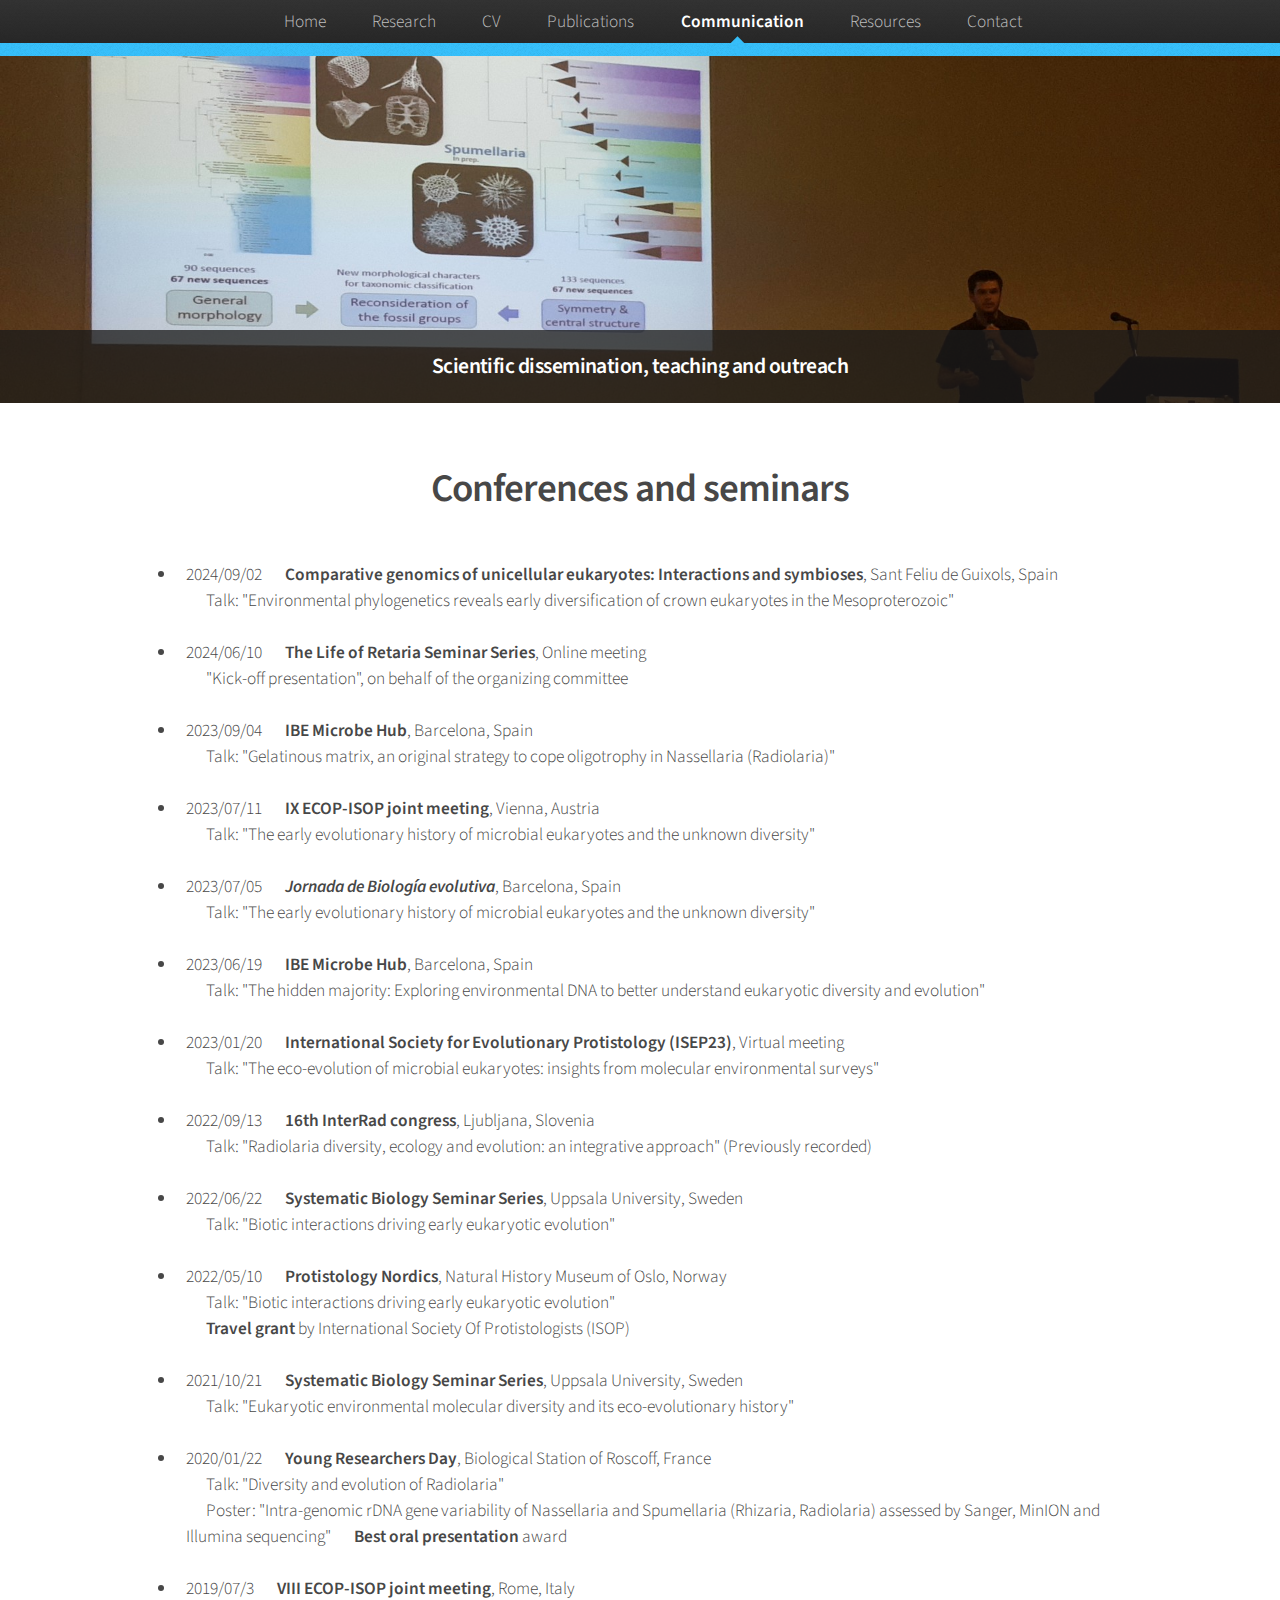
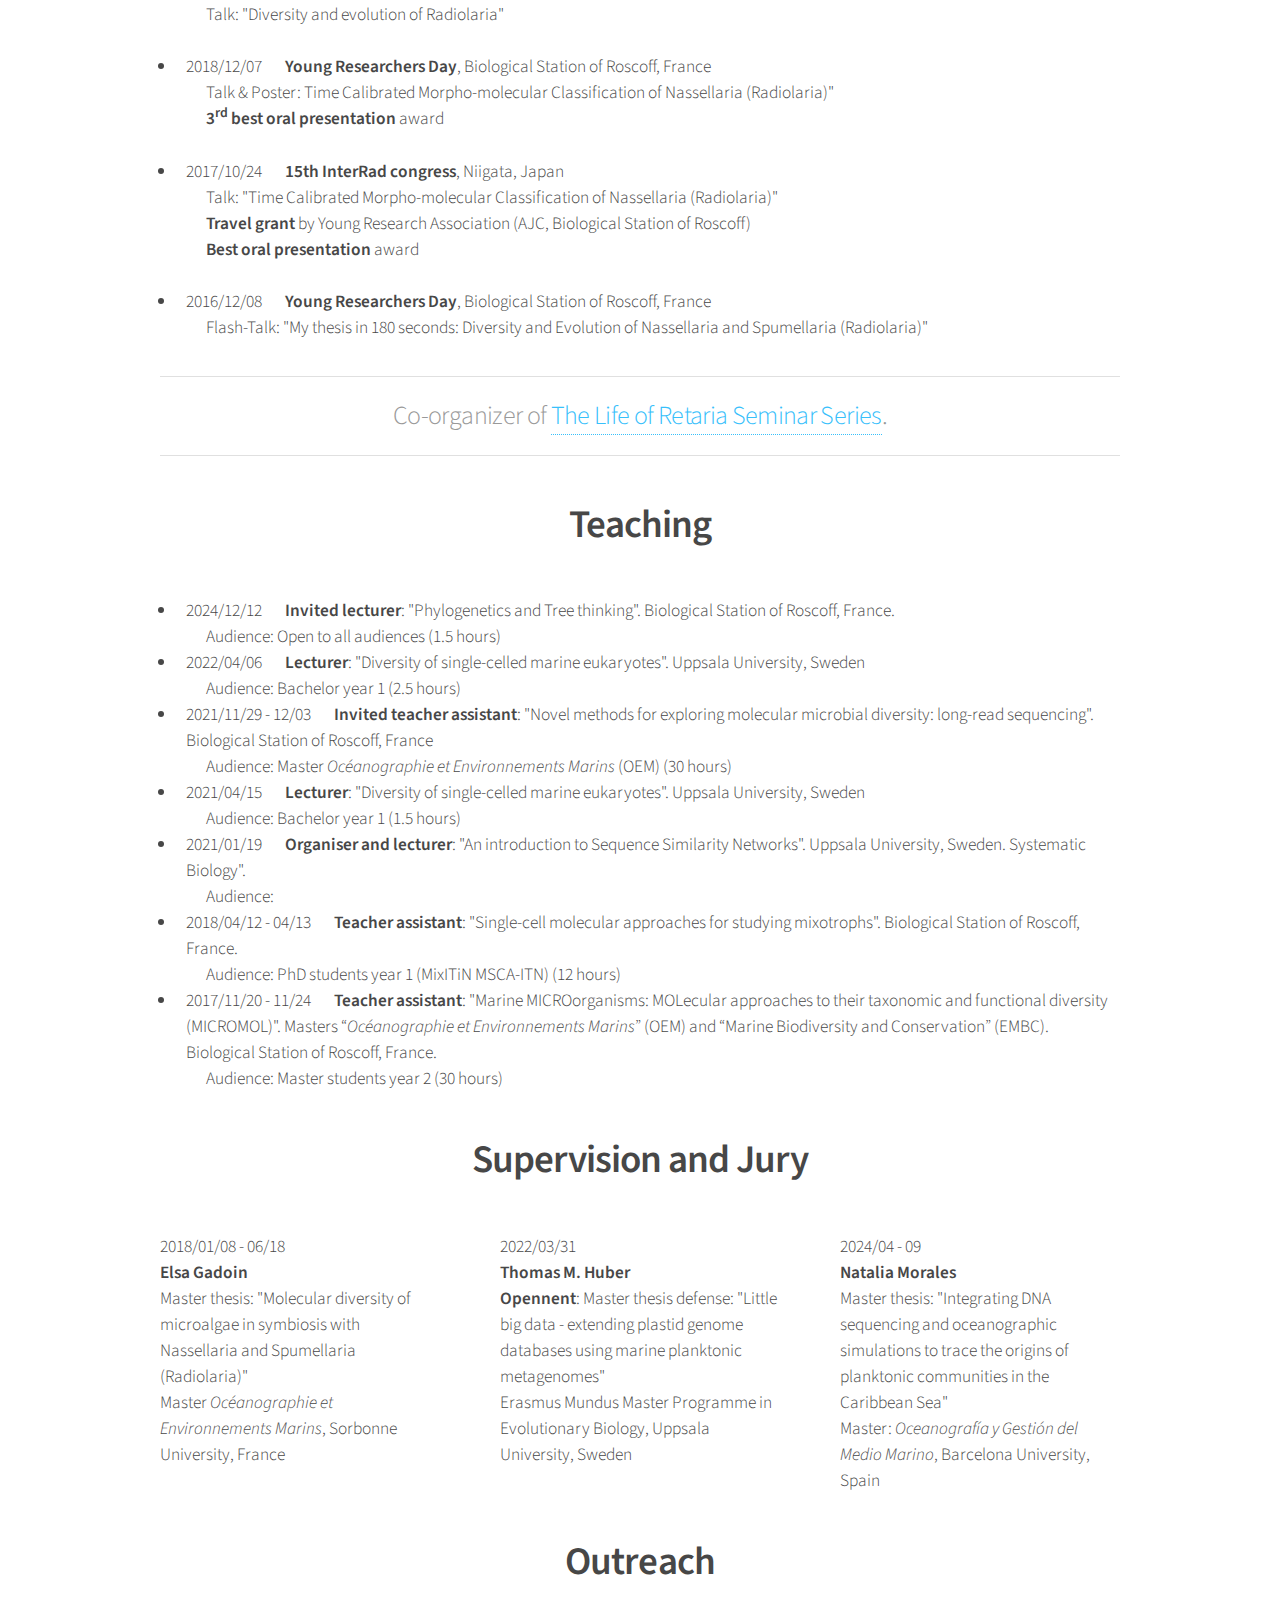
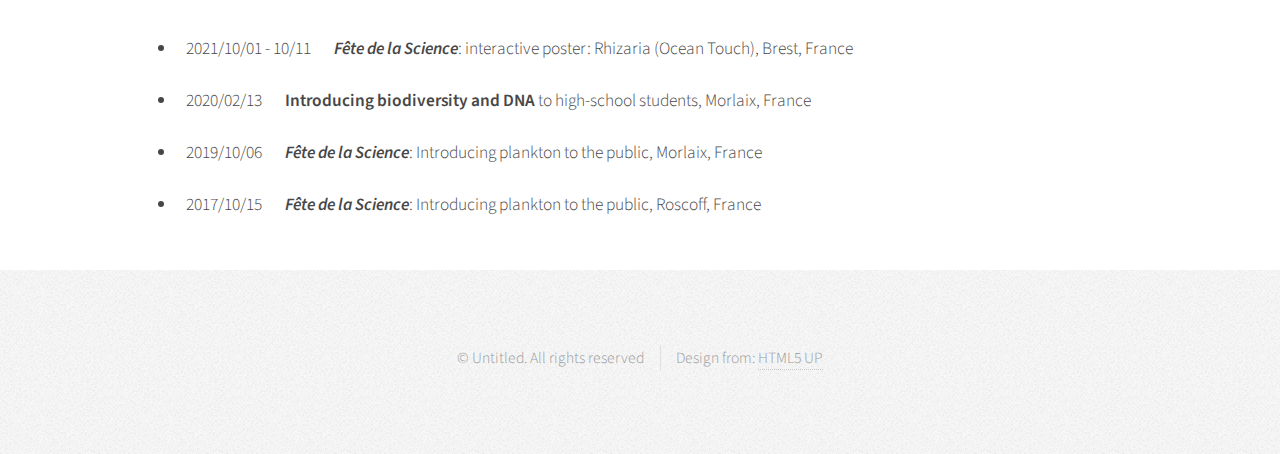
<file: communication.html>
<!DOCTYPE HTML>

<html>
	<head>
		<title>Sandin MM - Communication</title>
		<meta charset="utf-8" />
		<meta name="viewport" content="width=device-width, initial-scale=1, user-scalable=no" />
		<link rel="stylesheet" href="assets/css/main.css" />
	</head>
	<body class="is-preload">
		<div id="page-wrapper">
			<!-- Header -->
				<div id="header">
					<!-- Logo -->
						<h1 hidden><a href="index.html" id="logo"><em>Sandin MM - </em>Communication</a></h1>
					<!-- Nav -->
						<nav id="nav">
							<ul>
								<li><a href="index.html">Home</a></li>
								<li><a href="research.html">Research</a></li>
								<li><a href="CV.html">CV</a></li>
								<li><a href="publications.html">Publications</a></li>
								<li class="current"><a href="communication.html">Communication</a></li>
								<li><a href="resources.html">Resources</a></li>
								<li><a href="contact.html">Contact</a></li>
							</ul>
						</nav>
				</div>
			<!-- Banner -->
				<section id="banner" class="dissemination">
					<header>
						<h2>Scientific dissemination, teaching and outreach</h2>
					</header>
				</section>
			<!-- Main -->
			<section class="wrapper style1">
				<div class="container">
					<header class="major">
						<h2>Conferences and seminars</h2>
					</header>
				</div>
				<div class="container">
					<div class="row gtr-200">
						<div id="content">
							<ul>
								<li>2024/09/02 &emsp; <b>Comparative genomics of unicellular eukaryotes: Interactions and symbioses</b>, Sant Feliu de Guixols, Spain<br>
									&emsp; Talk: "Environmental phylogenetics reveals early diversification of crown eukaryotes in the Mesoproterozoic"</li>
									<br>
								<li>2024/06/10 &emsp; <b>The Life of Retaria Seminar Series</b>, Online meeting<br>
									&emsp; "Kick-off presentation", on behalf of the organizing committee</li>
									<br>
								<li>2023/09/04 &emsp; <b>IBE Microbe Hub</b>, Barcelona, Spain<br>
									&emsp; Talk: "Gelatinous matrix, an original strategy to cope oligotrophy in Nassellaria (Radiolaria)"</li>
									<br>
								<li>2023/07/11 &emsp; <b>IX ECOP-ISOP joint meeting</b>, Vienna, Austria<br>
									&emsp; Talk: "The early evolutionary history of microbial eukaryotes and the unknown diversity"</li>
									<br>
								<li>2023/07/05 &emsp; <b><i>Jornada de Biología evolutiva</i></b>, Barcelona, Spain<br>
									&emsp; Talk: "The early evolutionary history of microbial eukaryotes and the unknown diversity"</li>
									<br>
								<li>2023/06/19 &emsp; <b>IBE Microbe Hub</b>, Barcelona, Spain<br>
									&emsp; Talk: "The hidden majority: Exploring environmental DNA to better understand eukaryotic diversity and evolution"</li>
									<br>
								<li>2023/01/20 &emsp; <b>International Society for Evolutionary Protistology (ISEP23)</b>, Virtual meeting<br>
									&emsp; Talk: "The eco-evolution of microbial eukaryotes: insights from molecular environmental surveys"</li>
									<br>
								<li>2022/09/13 &emsp; <b>16th InterRad congress</b>, Ljubljana, Slovenia<br>
									&emsp; Talk: "Radiolaria diversity, ecology and evolution: an integrative approach" (Previously recorded)</li>
									<br>
								<li>2022/06/22 &emsp; <b>Systematic Biology Seminar Series</b>, Uppsala University, Sweden<br>
									&emsp; Talk: "Biotic interactions driving early eukaryotic evolution"</li>
									<br>
								<li>2022/05/10 &emsp; <b>Protistology Nordics</b>, Natural History Museum of Oslo, Norway<br>
									&emsp; Talk: "Biotic interactions driving early eukaryotic evolution"<br>
									&emsp; <b>Travel grant</b> by International Society Of Protistologists (ISOP)</li>
									<br>
								<li>2021/10/21 &emsp; <b>Systematic Biology Seminar Series</b>, Uppsala University, Sweden<br>
									&emsp; Talk: "Eukaryotic environmental molecular diversity and its eco-evolutionary history"</li>
									<br>
								<li>2020/01/22 &emsp; <b>Young Researchers Day</b>, Biological Station of Roscoff, France<br>
									&emsp; Talk: "Diversity and evolution of Radiolaria"<br>
									&emsp; Poster: "Intra-genomic rDNA gene variability of Nassellaria and Spumellaria (Rhizaria, Radiolaria) assessed by Sanger, MinION and Illumina sequencing"
									&emsp; <b>Best oral presentation</b> award</li>
									<br>
								<li>2019/07/3 &emsp; <b>VIII ECOP-ISOP joint meeting</b>, Rome, Italy<br>
									&emsp; Talk: "Diversity and evolution of Radiolaria"</li>
									<br>
								<li>2018/12/07 &emsp; <b>Young Researchers Day</b>, Biological Station of Roscoff, France<br>
									&emsp; Talk & Poster: Time Calibrated Morpho-molecular Classification of Nassellaria (Radiolaria)"<br>
									&emsp; <b>3<sup>rd</sup> best oral presentation</b> award</li>
									<br>
								<li>2017/10/24 &emsp; <b>15th InterRad congress</b>, Niigata, Japan<br>
									&emsp; Talk: "Time Calibrated Morpho-molecular Classification of Nassellaria (Radiolaria)"<br>
									&emsp; <b>Travel grant</b> by Young Research Association (AJC, Biological Station of Roscoff)<br>
									&emsp; <b>Best oral presentation</b> award</li>
									<br>
								<li>2016/12/08 &emsp; <b>Young Researchers Day</b>, Biological Station of Roscoff, France<br>
									&emsp; Flash-Talk: "My thesis in 180 seconds: Diversity and Evolution of Nassellaria and Spumellaria (Radiolaria)"</li>
									<br>
							</ul>
						</div>
					</div>
				</div>
				<div class="container">
					<header class="major" style="border-bottom: solid 1px #e0e0e0">
						<p>Co-organizer of <a href="https://thelifeofretaria.github.io/" target="_blank">The Life of Retaria Seminar Series</a>.</p>
					</header>
				</div>
				<div class="container">
					<header class="major">
						<h2>Teaching</h2>
					</header>
				</div>
				<div class="container">
					<div class="row gtr-200">
						<div id="content">
								<ul>
									<li>2024/12/12 &emsp; <b>Invited lecturer</b>: "Phylogenetics and Tree thinking". Biological Station of Roscoff, France.<br>
										&emsp; Audience: Open to all audiences (1.5 hours)</li>
									<li>2022/04/06 &emsp; <b>Lecturer</b>: "Diversity of single-celled marine eukaryotes". Uppsala University, Sweden<br>
										&emsp; Audience: Bachelor year 1 (2.5 hours)</li>
									<li>2021/11/29 - 12/03 &emsp; <b>Invited teacher assistant</b>: "Novel methods for exploring molecular microbial diversity: long-read sequencing". Biological Station of Roscoff, France<br>
										&emsp; Audience: Master <i>Océanographie et Environnements Marins</i> (OEM) (30 hours)</li>
									<li>2021/04/15 &emsp; <b>Lecturer</b>: "Diversity of single-celled marine eukaryotes". Uppsala University, Sweden<br>
										&emsp; Audience: Bachelor year 1 (1.5 hours)</li>
									<li>2021/01/19 &emsp; <b>Organiser and lecturer</b>: "An introduction to Sequence Similarity Networks". Uppsala University, Sweden. Systematic Biology". <br>
										&emsp; Audience: </li>
									<li>2018/04/12 - 04/13​ &emsp; <b>Teacher assistant</b>: "Single-cell molecular approaches for studying mixotrophs". Biological Station of Roscoff, France. <br>
										&emsp; Audience: PhD students year 1 (MixITiN MSCA-ITN) (12 hours)</li>
									<li>2017/11/20 - 11/24​ &emsp; <b>Teacher assistant</b>: "Marine MICROorganisms: MOLecular approaches to their taxonomic and functional diversity (MICROMOL)". Masters “<i>Océanographie et Environnements Marins</i>” (OEM) and “Marine Biodiversity and Conservation” (EMBC). Biological Station of Roscoff, France. <br>
										&emsp; Audience: Master students year 2 (30 hours)</li>
								</ul>
								</article>
						</div>
					</div>
				</div>
				<div class="container">
					<header class="major">
						<h2>Supervision and Jury</h2>
					</header>
				</div>
				<div class="container">
					<div class="row gtr-200">
						<div class="col-4  col-12-narrower">
							<div id="content">
									<article>
										<p>2018/01/08 - 06/18<br>
										<b>Elsa Gadoin</b><br>
										Master thesis: "Molecular diversity of microalgae in symbiosis with Nassellaria and Spumellaria (Radiolaria)"<br>
										Master <i>Océanographie et Environnements Marins</i>, Sorbonne University, France</p>
									</article>
							</div>
						</div>
						<div class="col-4  col-12-narrower">
							<div id="content">
									<article>
										<p>2022/03/31<br>
										<b>Thomas M. Huber</b><br>
										<b>Opennent</b>: Master thesis defense: "Little big data - extending plastid genome databases using marine planktonic metagenomes"<br>
										Erasmus Mundus Master Programme in Evolutionary Biology, Uppsala University, Sweden<br>
									</article>
							</div>
						</div>
						<div class="col-4  col-12-narrower">
							<div id="content">
									<article>
										<p>2024/04 - 09<br>
										<b>Natalia Morales</b><br>
										Master thesis: "Integrating DNA sequencing and oceanographic simulations to trace the origins of planktonic communities in the Caribbean Sea"<br>
										Master: <i>Oceanografía y Gestión del Medio Marino</i>, Barcelona University, Spain</p>
									</article>
							</div>
						</div>
					</div>
				</div>
				<div class="container">
					<header class="major">
						<h2>Outreach</h2>
					</header>
				</div>
				<div class="container">
					<div class="row gtr-200">
						<div id="content">
							<ul>
								<li>2021/10/01 - 10/11 &emsp; <b><i>Fête de la Science</i></b>: interactive poster: Rhizaria (Ocean Touch), Brest, France</li>
									<br>
								<li>2020/02/13 &emsp; <b>Introducing biodiversity and DNA</b> to high-school students, Morlaix, France</li>
									<br>
								<li>2019/10/06 &emsp; <b><i>Fête de la Science</i></b>: Introducing plankton to the public, Morlaix, France</li>
									<br>
								<li>2017/10/15 &emsp; <b><i>Fête de la Science</i></b>: Introducing plankton to the public, Roscoff, France</li>
							</ul>
						</div>
					</div>
				</div>
			</section>
			<!-- Footer -->
				<div id="footer">
					<!-- Copyright -->
						<div class="copyright">
							<ul class="menu">
								<li>&copy; Untitled. All rights reserved</li><li>Design from: <a href="http://html5up.net" target="_blank">HTML5 UP</a></li>
							</ul>
						</div>
				</div>
		</div>
		<!-- Scripts -->
			<script src="assets/js/jquery.min.js"></script>
			<script src="assets/js/jquery.dropotron.min.js"></script>
			<script src="assets/js/browser.min.js"></script>
			<script src="assets/js/breakpoints.min.js"></script>
			<script src="assets/js/util.js"></script>
			<script src="assets/js/main.js"></script>
	</body>
</html>
</file>
<file: assets/css/main.css>
@import url("fontawesome-all.min.css");
@import url("https://fonts.googleapis.com/css?family=Source+Sans+Pro:300,300italic,600,600italic");

html, body, div, span, applet, object,
iframe, h1, h2, h3, h4, h5, h6, p, blockquote,
pre, a, abbr, acronym, address, big, cite,
code, del, dfn, em, img, ins, kbd, q, s, samp,
small, strike, strong, sub, sup, tt, var, b,
u, i, center, dl, dt, dd, ol, ul, li, fieldset,
form, label, legend, table, caption, tbody,
tfoot, thead, tr, th, td, article, aside,
canvas, details, embed, figure, figcaption,
footer, header, hgroup, menu, nav, output, ruby,
section, summary, time, mark, audio, video {
	margin: 0;
	padding: 0;
	border: 0;
	font-size: 100%;
	font: inherit;
	vertical-align: baseline;}

article, aside, details, figcaption, figure,
footer, header, hgroup, menu, nav, section {
	display: block;}

body {
	line-height: 1;
}

ol, ul {
	list-style: none;
}

blockquote, q {
	quotes: none;
}

	blockquote:before, blockquote:after, q:before, q:after {
		content: '';
		content: none;
	}

table {
	border-collapse: collapse;
	border-spacing: 0;
}

body {
	-webkit-text-size-adjust: none;
}

mark {
	background-color: transparent;
	color: inherit;
}

input::-moz-focus-inner {
	border: 0;
	padding: 0;
}

input, select, textarea {
	-moz-appearance: none;
	-webkit-appearance: none;
	-ms-appearance: none;
	appearance: none;
}

/* Basic */

	html {
		box-sizing: border-box;
	}

	*, *:before, *:after {
		box-sizing: inherit;
	}

	body {
		background: #f7f7f7 url("images/bg01.png");
	}

		body.is-preload *, body.is-preload *:before, body.is-preload *:after {
			-moz-animation: none !important;
			-webkit-animation: none !important;
			-ms-animation: none !important;
			animation: none !important;
			-moz-transition: none !important;
			-webkit-transition: none !important;
			-ms-transition: none !important;
			transition: none !important;
		}

	body, input, select, textarea {
		color: #474747;
		font-family: 'Source Sans Pro', sans-serif;
		font-size: 16pt;
		font-weight: 300;
		line-height: 1.65em;
	}

	a {
		-moz-transition: color 0.2s ease-in-out, border-color 0.2s ease-in-out, opacity 0.2s ease-in-out;
		-webkit-transition: color 0.2s ease-in-out, border-color 0.2s ease-in-out, opacity 0.2s ease-in-out;
		-ms-transition: color 0.2s ease-in-out, border-color 0.2s ease-in-out, opacity 0.2s ease-in-out;
		transition: color 0.2s ease-in-out, border-color 0.2s ease-in-out, opacity 0.2s ease-in-out;
		color: #37c0fb;
		text-decoration: none;
		border-bottom: dotted 1px;
	}

		a:hover {
			color: #37c0fb;
			border-bottom-color: transparent;
		}

	strong, b {
		font-weight: 600;
	}

	em, i {
		font-style: italic;
	}

	p, ul, ol, dl, table, blockquote {
		margin: 0 0 2em 0;
	}

	h1, h2, h3, h4, h5, h6 {
		color: inherit;
		font-weight: 600;
		line-height: 1.75em;
		margin-bottom: 1em;
	}

		h1 a, h2 a, h3 a, h4 a, h5 a, h6 a {
			color: inherit;
			text-decoration: none;
		}

		h1 em, h2 em, h3 em, h4 em, h5 em, h6 em {
			font-style: normal;
			font-weight: 300;
		}

	h2 {
		font-size: 1.75em;
		letter-spacing: -0.025em;
	}

	h3 {
		font-size: 1.2em;
		letter-spacing: -0.025em;
	}

	sub {
		font-size: 0.8em;
		position: relative;
		top: 0.5em;
	}

	sup {
		font-size: 0.8em;
		position: relative;
		top: -0.5em;
	}

	hr {
		border-top: solid 1px #e0e0e0;
		border: 0;
		margin-bottom: 1.5em;
	}

	blockquote {
		border-left: solid 0.5em #e0e0e0;
		font-style: italic;
		padding: 1em 0 1em 2em;
	}

/* Container */

	.container {
		margin: 0 auto;
		max-width: 100%;
		width: 1400px;
	}

		@media screen and (max-width: 1680px) {

			.container {
				width: 1200px;
			}

		}

		@media screen and (max-width: 1280px) {

			.container {
				width: 960px;
			}

		}

		@media screen and (max-width: 980px) {

			.container {
				width: 95%;
			}

		}

		@media screen and (max-width: 840px) {

			.container {
				width: 95%;
			}

		}

		@media screen and (max-width: 736px) {

			.container {
				width: 90%;
			}

		}

		@media screen and (max-width: 480px) {

			.container {
				width: 100%;
			}

		}

/* Row */

	.row {
		display: flex;
		flex-wrap: wrap;
		box-sizing: border-box;
		align-items: stretch;
	}

		.row > * {
			box-sizing: border-box;
		}

		.row.gtr-uniform > * > :last-child {
			margin-bottom: 0;
		}

		.row.aln-left {
			justify-content: flex-start;
		}

		.row.aln-center {
			justify-content: center;
		}

		.row.aln-right {
			justify-content: flex-end;
		}

		.row.aln-top {
			align-items: flex-start;
		}

		.row.aln-middle {
			align-items: center;
		}

		.row.aln-bottom {
			align-items: flex-end;
		}

		.row > .imp {
			order: -1;
		}

		.row > .col-1 {
			width: 8.33333%;
		}

		.row > .off-1 {
			margin-left: 8.33333%;
		}

		.row > .col-2 {
			width: 16.66667%;
		}

		.row > .off-2 {
			margin-left: 16.66667%;
		}

		.row > .col-3 {
			width: 25%;
		}

		.row > .off-3 {
			margin-left: 25%;
		}

		.row > .col-4 {
			width: 33.33333%;
		}

		.row > .off-4 {
			margin-left: 33.33333%;
		}

		.row > .col-5 {
			width: 41.66667%;
		}

		.row > .off-5 {
			margin-left: 41.66667%;
		}

		.row > .col-6 {
			width: 50%;
		}

		.row > .off-6 {
			margin-left: 50%;
		}

		.row > .col-7 {
			width: 58.33333%;
		}

		.row > .off-7 {
			margin-left: 58.33333%;
		}

		.row > .col-8 {
			width: 66.66667%;
		}

		.row > .off-8 {
			margin-left: 66.66667%;
		}

		.row > .col-9 {
			width: 75%;
		}

		.row > .off-9 {
			margin-left: 75%;
		}

		.row > .col-10 {
			width: 83.33333%;
		}

		.row > .off-10 {
			margin-left: 83.33333%;
		}

		.row > .col-11 {
			width: 91.66667%;
		}

		.row > .off-11 {
			margin-left: 91.66667%;
		}

		.row > .col-12 {
			width: 100%;
		}

		.row > .off-12 {
			margin-left: 100%;
		}

		.row.gtr-0 {
			margin-top: 0px;
			margin-left: 0px;
		}

			.row.gtr-0 > * {
				padding: 0px 0 0 0px;
			}

			.row.gtr-0.gtr-uniform {
				margin-top: 0px;
			}

				.row.gtr-0.gtr-uniform > * {
					padding-top: 0px;
				}

		.row.gtr-25 {
			margin-top: -12.5px;
			margin-left: -12.5px;
		}

			.row.gtr-25 > * {
				padding: 12.5px 0 0 12.5px;
			}

			.row.gtr-25.gtr-uniform {
				margin-top: -12.5px;
			}

				.row.gtr-25.gtr-uniform > * {
					padding-top: 12.5px;
				}

		.row.gtr-50 {
			margin-top: -25px;
			margin-left: -25px;
		}

			.row.gtr-50 > * {
				padding: 25px 0 0 25px;
			}

			.row.gtr-50.gtr-uniform {
				margin-top: -25px;
			}

				.row.gtr-50.gtr-uniform > * {
					padding-top: 25px;
				}

		.row {
			margin-top: -50px;
			margin-left: -50px;
		}

			.row > * {
				padding: 50px 0 0 50px;
			}

			.row.gtr-uniform {
				margin-top: -50px;
			}

				.row.gtr-uniform > * {
					padding-top: 50px;
				}

		.row.gtr-150 {
			margin-top: -75px;
			margin-left: -75px;
		}

			.row.gtr-150 > * {
				padding: 75px 0 0 75px;
			}

			.row.gtr-150.gtr-uniform {
				margin-top: -75px;
			}

				.row.gtr-150.gtr-uniform > * {
					padding-top: 75px;
				}

		.row.gtr-200 {
			margin-top: -100px;
			margin-left: -100px;
		}

			.row.gtr-200 > * {
				padding: 100px 0 0 100px;
			}

			.row.gtr-200.gtr-uniform {
				margin-top: -100px;
			}

				.row.gtr-200.gtr-uniform > * {
					padding-top: 100px;
				}

		@media screen and (max-width: 1680px) {

			.row {
				display: flex;
				flex-wrap: wrap;
				box-sizing: border-box;
				align-items: stretch;
			}

				.row > * {
					box-sizing: border-box;
				}

				.row.gtr-uniform > * > :last-child {
					margin-bottom: 0;
				}

				.row.aln-left {
					justify-content: flex-start;
				}

				.row.aln-center {
					justify-content: center;
				}

				.row.aln-right {
					justify-content: flex-end;
				}

				.row.aln-top {
					align-items: flex-start;
				}

				.row.aln-middle {
					align-items: center;
				}

				.row.aln-bottom {
					align-items: flex-end;
				}

				.row > .imp-wide {
					order: -1;
				}

				.row > .col-1-wide {
					width: 8.33333%;
				}

				.row > .off-1-wide {
					margin-left: 8.33333%;
				}

				.row > .col-2-wide {
					width: 16.66667%;
				}

				.row > .off-2-wide {
					margin-left: 16.66667%;
				}

				.row > .col-3-wide {
					width: 25%;
				}

				.row > .off-3-wide {
					margin-left: 25%;
				}

				.row > .col-4-wide {
					width: 33.33333%;
				}

				.row > .off-4-wide {
					margin-left: 33.33333%;
				}

				.row > .col-5-wide {
					width: 41.66667%;
				}

				.row > .off-5-wide {
					margin-left: 41.66667%;
				}

				.row > .col-6-wide {
					width: 50%;
				}

				.row > .off-6-wide {
					margin-left: 50%;
				}

				.row > .col-7-wide {
					width: 58.33333%;
				}

				.row > .off-7-wide {
					margin-left: 58.33333%;
				}

				.row > .col-8-wide {
					width: 66.66667%;
				}

				.row > .off-8-wide {
					margin-left: 66.66667%;
				}

				.row > .col-9-wide {
					width: 75%;
				}

				.row > .off-9-wide {
					margin-left: 75%;
				}

				.row > .col-10-wide {
					width: 83.33333%;
				}

				.row > .off-10-wide {
					margin-left: 83.33333%;
				}

				.row > .col-11-wide {
					width: 91.66667%;
				}

				.row > .off-11-wide {
					margin-left: 91.66667%;
				}

				.row > .col-12-wide {
					width: 100%;
				}

				.row > .off-12-wide {
					margin-left: 100%;
				}

				.row.gtr-0 {
					margin-top: 0px;
					margin-left: 0px;
				}

					.row.gtr-0 > * {
						padding: 0px 0 0 0px;
					}

					.row.gtr-0.gtr-uniform {
						margin-top: 0px;
					}

						.row.gtr-0.gtr-uniform > * {
							padding-top: 0px;
						}

				.row.gtr-25 {
					margin-top: -10px;
					margin-left: -10px;
				}

					.row.gtr-25 > * {
						padding: 10px 0 0 10px;
					}

					.row.gtr-25.gtr-uniform {
						margin-top: -10px;
					}

						.row.gtr-25.gtr-uniform > * {
							padding-top: 10px;
						}

				.row.gtr-50 {
					margin-top: -20px;
					margin-left: -20px;
				}

					.row.gtr-50 > * {
						padding: 20px 0 0 20px;
					}

					.row.gtr-50.gtr-uniform {
						margin-top: -20px;
					}

						.row.gtr-50.gtr-uniform > * {
							padding-top: 20px;
						}

				.row {
					margin-top: -40px;
					margin-left: -40px;
				}

					.row > * {
						padding: 40px 0 0 40px;
					}

					.row.gtr-uniform {
						margin-top: -40px;
					}

						.row.gtr-uniform > * {
							padding-top: 40px;
						}

				.row.gtr-150 {
					margin-top: -60px;
					margin-left: -60px;
				}

					.row.gtr-150 > * {
						padding: 60px 0 0 60px;
					}

					.row.gtr-150.gtr-uniform {
						margin-top: -60px;
					}

						.row.gtr-150.gtr-uniform > * {
							padding-top: 60px;
						}

				.row.gtr-200 {
					margin-top: -80px;
					margin-left: -80px;
				}

					.row.gtr-200 > * {
						padding: 80px 0 0 80px;
					}

					.row.gtr-200.gtr-uniform {
						margin-top: -80px;
					}

						.row.gtr-200.gtr-uniform > * {
							padding-top: 80px;
						}

		}

		@media screen and (max-width: 1280px) {

			.row {
				display: flex;
				flex-wrap: wrap;
				box-sizing: border-box;
				align-items: stretch;
			}

				.row > * {
					box-sizing: border-box;
				}

				.row.gtr-uniform > * > :last-child {
					margin-bottom: 0;
				}

				.row.aln-left {
					justify-content: flex-start;
				}

				.row.aln-center {
					justify-content: center;
				}

				.row.aln-right {
					justify-content: flex-end;
				}

				.row.aln-top {
					align-items: flex-start;
				}

				.row.aln-middle {
					align-items: center;
				}

				.row.aln-bottom {
					align-items: flex-end;
				}

				.row > .imp-normal {
					order: -1;
				}

				.row > .col-1-normal {
					width: 8.33333%;
				}

				.row > .off-1-normal {
					margin-left: 8.33333%;
				}

				.row > .col-2-normal {
					width: 16.66667%;
				}

				.row > .off-2-normal {
					margin-left: 16.66667%;
				}

				.row > .col-3-normal {
					width: 25%;
				}

				.row > .off-3-normal {
					margin-left: 25%;
				}

				.row > .col-4-normal {
					width: 33.33333%;
				}

				.row > .off-4-normal {
					margin-left: 33.33333%;
				}

				.row > .col-5-normal {
					width: 41.66667%;
				}

				.row > .off-5-normal {
					margin-left: 41.66667%;
				}

				.row > .col-6-normal {
					width: 50%;
				}

				.row > .off-6-normal {
					margin-left: 50%;
				}

				.row > .col-7-normal {
					width: 58.33333%;
				}

				.row > .off-7-normal {
					margin-left: 58.33333%;
				}

				.row > .col-8-normal {
					width: 66.66667%;
				}

				.row > .off-8-normal {
					margin-left: 66.66667%;
				}

				.row > .col-9-normal {
					width: 75%;
				}

				.row > .off-9-normal {
					margin-left: 75%;
				}

				.row > .col-10-normal {
					width: 83.33333%;
				}

				.row > .off-10-normal {
					margin-left: 83.33333%;
				}

				.row > .col-11-normal {
					width: 91.66667%;
				}

				.row > .off-11-normal {
					margin-left: 91.66667%;
				}

				.row > .col-12-normal {
					width: 100%;
				}

				.row > .off-12-normal {
					margin-left: 100%;
				}

				.row.gtr-0 {
					margin-top: 0px;
					margin-left: 0px;
				}

					.row.gtr-0 > * {
						padding: 0px 0 0 0px;
					}

					.row.gtr-0.gtr-uniform {
						margin-top: 0px;
					}

						.row.gtr-0.gtr-uniform > * {
							padding-top: 0px;
						}

				.row.gtr-25 {
					margin-top: -7.5px;
					margin-left: -7.5px;
				}

					.row.gtr-25 > * {
						padding: 7.5px 0 0 7.5px;
					}

					.row.gtr-25.gtr-uniform {
						margin-top: -7.5px;
					}

						.row.gtr-25.gtr-uniform > * {
							padding-top: 7.5px;
						}

				.row.gtr-50 {
					margin-top: -15px;
					margin-left: -15px;
				}

					.row.gtr-50 > * {
						padding: 15px 0 0 15px;
					}

					.row.gtr-50.gtr-uniform {
						margin-top: -15px;
					}

						.row.gtr-50.gtr-uniform > * {
							padding-top: 15px;
						}

				.row {
					margin-top: -30px;
					margin-left: -30px;
				}

					.row > * {
						padding: 30px 0 0 30px;
					}

					.row.gtr-uniform {
						margin-top: -30px;
					}

						.row.gtr-uniform > * {
							padding-top: 30px;
						}

				.row.gtr-150 {
					margin-top: -45px;
					margin-left: -45px;
				}

					.row.gtr-150 > * {
						padding: 45px 0 0 45px;
					}

					.row.gtr-150.gtr-uniform {
						margin-top: -45px;
					}

						.row.gtr-150.gtr-uniform > * {
							padding-top: 45px;
						}

				.row.gtr-200 {
					margin-top: -60px;
					margin-left: -60px;
				}

					.row.gtr-200 > * {
						padding: 60px 0 0 60px;
					}

					.row.gtr-200.gtr-uniform {
						margin-top: -60px;
					}

						.row.gtr-200.gtr-uniform > * {
							padding-top: 60px;
						}

		}

		@media screen and (max-width: 980px) {

			.row {
				display: flex;
				flex-wrap: wrap;
				box-sizing: border-box;
				align-items: stretch;
			}

				.row > * {
					box-sizing: border-box;
				}

				.row.gtr-uniform > * > :last-child {
					margin-bottom: 0;
				}

				.row.aln-left {
					justify-content: flex-start;
				}

				.row.aln-center {
					justify-content: center;
				}

				.row.aln-right {
					justify-content: flex-end;
				}

				.row.aln-top {
					align-items: flex-start;
				}

				.row.aln-middle {
					align-items: center;
				}

				.row.aln-bottom {
					align-items: flex-end;
				}

				.row > .imp-narrow {
					order: -1;
				}

				.row > .col-1-narrow {
					width: 8.33333%;
				}

				.row > .off-1-narrow {
					margin-left: 8.33333%;
				}

				.row > .col-2-narrow {
					width: 16.66667%;
				}

				.row > .off-2-narrow {
					margin-left: 16.66667%;
				}

				.row > .col-3-narrow {
					width: 25%;
				}

				.row > .off-3-narrow {
					margin-left: 25%;
				}

				.row > .col-4-narrow {
					width: 33.33333%;
				}

				.row > .off-4-narrow {
					margin-left: 33.33333%;
				}

				.row > .col-5-narrow {
					width: 41.66667%;
				}

				.row > .off-5-narrow {
					margin-left: 41.66667%;
				}

				.row > .col-6-narrow {
					width: 50%;
				}

				.row > .off-6-narrow {
					margin-left: 50%;
				}

				.row > .col-7-narrow {
					width: 58.33333%;
				}

				.row > .off-7-narrow {
					margin-left: 58.33333%;
				}

				.row > .col-8-narrow {
					width: 66.66667%;
				}

				.row > .off-8-narrow {
					margin-left: 66.66667%;
				}

				.row > .col-9-narrow {
					width: 75%;
				}

				.row > .off-9-narrow {
					margin-left: 75%;
				}

				.row > .col-10-narrow {
					width: 83.33333%;
				}

				.row > .off-10-narrow {
					margin-left: 83.33333%;
				}

				.row > .col-11-narrow {
					width: 91.66667%;
				}

				.row > .off-11-narrow {
					margin-left: 91.66667%;
				}

				.row > .col-12-narrow {
					width: 100%;
				}

				.row > .off-12-narrow {
					margin-left: 100%;
				}

				.row.gtr-0 {
					margin-top: 0px;
					margin-left: 0px;
				}

					.row.gtr-0 > * {
						padding: 0px 0 0 0px;
					}

					.row.gtr-0.gtr-uniform {
						margin-top: 0px;
					}

						.row.gtr-0.gtr-uniform > * {
							padding-top: 0px;
						}

				.row.gtr-25 {
					margin-top: -7.5px;
					margin-left: -7.5px;
				}

					.row.gtr-25 > * {
						padding: 7.5px 0 0 7.5px;
					}

					.row.gtr-25.gtr-uniform {
						margin-top: -7.5px;
					}

						.row.gtr-25.gtr-uniform > * {
							padding-top: 7.5px;
						}

				.row.gtr-50 {
					margin-top: -15px;
					margin-left: -15px;
				}

					.row.gtr-50 > * {
						padding: 15px 0 0 15px;
					}

					.row.gtr-50.gtr-uniform {
						margin-top: -15px;
					}

						.row.gtr-50.gtr-uniform > * {
							padding-top: 15px;
						}

				.row {
					margin-top: -30px;
					margin-left: -30px;
				}

					.row > * {
						padding: 30px 0 0 30px;
					}

					.row.gtr-uniform {
						margin-top: -30px;
					}

						.row.gtr-uniform > * {
							padding-top: 30px;
						}

				.row.gtr-150 {
					margin-top: -45px;
					margin-left: -45px;
				}

					.row.gtr-150 > * {
						padding: 45px 0 0 45px;
					}

					.row.gtr-150.gtr-uniform {
						margin-top: -45px;
					}

						.row.gtr-150.gtr-uniform > * {
							padding-top: 45px;
						}

				.row.gtr-200 {
					margin-top: -60px;
					margin-left: -60px;
				}

					.row.gtr-200 > * {
						padding: 60px 0 0 60px;
					}

					.row.gtr-200.gtr-uniform {
						margin-top: -60px;
					}

						.row.gtr-200.gtr-uniform > * {
							padding-top: 60px;
						}

		}

		@media screen and (max-width: 840px) {

			.row {
				display: flex;
				flex-wrap: wrap;
				box-sizing: border-box;
				align-items: stretch;
			}

				.row > * {
					box-sizing: border-box;
				}

				.row.gtr-uniform > * > :last-child {
					margin-bottom: 0;
				}

				.row.aln-left {
					justify-content: flex-start;
				}

				.row.aln-center {
					justify-content: center;
				}

				.row.aln-right {
					justify-content: flex-end;
				}

				.row.aln-top {
					align-items: flex-start;
				}

				.row.aln-middle {
					align-items: center;
				}

				.row.aln-bottom {
					align-items: flex-end;
				}

				.row > .imp-narrower {
					order: -1;
				}

				.row > .col-1-narrower {
					width: 8.33333%;
				}

				.row > .off-1-narrower {
					margin-left: 8.33333%;
				}

				.row > .col-2-narrower {
					width: 16.66667%;
				}

				.row > .off-2-narrower {
					margin-left: 16.66667%;
				}

				.row > .col-3-narrower {
					width: 25%;
				}

				.row > .off-3-narrower {
					margin-left: 25%;
				}

				.row > .col-4-narrower {
					width: 33.33333%;
				}

				.row > .off-4-narrower {
					margin-left: 33.33333%;
				}

				.row > .col-5-narrower {
					width: 41.66667%;
				}

				.row > .off-5-narrower {
					margin-left: 41.66667%;
				}

				.row > .col-6-narrower {
					width: 50%;
				}

				.row > .off-6-narrower {
					margin-left: 50%;
				}

				.row > .col-7-narrower {
					width: 58.33333%;
				}

				.row > .off-7-narrower {
					margin-left: 58.33333%;
				}

				.row > .col-8-narrower {
					width: 66.66667%;
				}

				.row > .off-8-narrower {
					margin-left: 66.66667%;
				}

				.row > .col-9-narrower {
					width: 75%;
				}

				.row > .off-9-narrower {
					margin-left: 75%;
				}

				.row > .col-10-narrower {
					width: 83.33333%;
				}

				.row > .off-10-narrower {
					margin-left: 83.33333%;
				}

				.row > .col-11-narrower {
					width: 91.66667%;
				}

				.row > .off-11-narrower {
					margin-left: 91.66667%;
				}

				.row > .col-12-narrower {
					width: 100%;
				}

				.row > .off-12-narrower {
					margin-left: 100%;
				}

				.row.gtr-0 {
					margin-top: 0px;
					margin-left: 0px;
				}

					.row.gtr-0 > * {
						padding: 0px 0 0 0px;
					}

					.row.gtr-0.gtr-uniform {
						margin-top: 0px;
					}

						.row.gtr-0.gtr-uniform > * {
							padding-top: 0px;
						}

				.row.gtr-25 {
					margin-top: -7.5px;
					margin-left: -7.5px;
				}

					.row.gtr-25 > * {
						padding: 7.5px 0 0 7.5px;
					}

					.row.gtr-25.gtr-uniform {
						margin-top: -7.5px;
					}

						.row.gtr-25.gtr-uniform > * {
							padding-top: 7.5px;
						}

				.row.gtr-50 {
					margin-top: -15px;
					margin-left: -15px;
				}

					.row.gtr-50 > * {
						padding: 15px 0 0 15px;
					}

					.row.gtr-50.gtr-uniform {
						margin-top: -15px;
					}

						.row.gtr-50.gtr-uniform > * {
							padding-top: 15px;
						}

				.row {
					margin-top: -30px;
					margin-left: -30px;
				}

					.row > * {
						padding: 30px 0 0 30px;
					}

					.row.gtr-uniform {
						margin-top: -30px;
					}

						.row.gtr-uniform > * {
							padding-top: 30px;
						}

				.row.gtr-150 {
					margin-top: -45px;
					margin-left: -45px;
				}

					.row.gtr-150 > * {
						padding: 45px 0 0 45px;
					}

					.row.gtr-150.gtr-uniform {
						margin-top: -45px;
					}

						.row.gtr-150.gtr-uniform > * {
							padding-top: 45px;
						}

				.row.gtr-200 {
					margin-top: -60px;
					margin-left: -60px;
				}

					.row.gtr-200 > * {
						padding: 60px 0 0 60px;
					}

					.row.gtr-200.gtr-uniform {
						margin-top: -60px;
					}

						.row.gtr-200.gtr-uniform > * {
							padding-top: 60px;
						}

		}

		@media screen and (max-width: 736px) {

			.row {
				display: flex;
				flex-wrap: wrap;
				box-sizing: border-box;
				align-items: stretch;
			}

				.row > * {
					box-sizing: border-box;
				}

				.row.gtr-uniform > * > :last-child {
					margin-bottom: 0;
				}

				.row.aln-left {
					justify-content: flex-start;
				}

				.row.aln-center {
					justify-content: center;
				}

				.row.aln-right {
					justify-content: flex-end;
				}

				.row.aln-top {
					align-items: flex-start;
				}

				.row.aln-middle {
					align-items: center;
				}

				.row.aln-bottom {
					align-items: flex-end;
				}

				.row > .imp-mobile {
					order: -1;
				}

				.row > .col-1-mobile {
					width: 8.33333%;
				}

				.row > .off-1-mobile {
					margin-left: 8.33333%;
				}

				.row > .col-2-mobile {
					width: 16.66667%;
				}

				.row > .off-2-mobile {
					margin-left: 16.66667%;
				}

				.row > .col-3-mobile {
					width: 25%;
				}

				.row > .off-3-mobile {
					margin-left: 25%;
				}

				.row > .col-4-mobile {
					width: 33.33333%;
				}

				.row > .off-4-mobile {
					margin-left: 33.33333%;
				}

				.row > .col-5-mobile {
					width: 41.66667%;
				}

				.row > .off-5-mobile {
					margin-left: 41.66667%;
				}

				.row > .col-6-mobile {
					width: 50%;
				}

				.row > .off-6-mobile {
					margin-left: 50%;
				}

				.row > .col-7-mobile {
					width: 58.33333%;
				}

				.row > .off-7-mobile {
					margin-left: 58.33333%;
				}

				.row > .col-8-mobile {
					width: 66.66667%;
				}

				.row > .off-8-mobile {
					margin-left: 66.66667%;
				}

				.row > .col-9-mobile {
					width: 75%;
				}

				.row > .off-9-mobile {
					margin-left: 75%;
				}

				.row > .col-10-mobile {
					width: 83.33333%;
				}

				.row > .off-10-mobile {
					margin-left: 83.33333%;
				}

				.row > .col-11-mobile {
					width: 91.66667%;
				}

				.row > .off-11-mobile {
					margin-left: 91.66667%;
				}

				.row > .col-12-mobile {
					width: 100%;
				}

				.row > .off-12-mobile {
					margin-left: 100%;
				}

				.row.gtr-0 {
					margin-top: 0px;
					margin-left: 0px;
				}

					.row.gtr-0 > * {
						padding: 0px 0 0 0px;
					}

					.row.gtr-0.gtr-uniform {
						margin-top: 0px;
					}

						.row.gtr-0.gtr-uniform > * {
							padding-top: 0px;
						}

				.row.gtr-25 {
					margin-top: -5px;
					margin-left: -5px;
				}

					.row.gtr-25 > * {
						padding: 5px 0 0 5px;
					}

					.row.gtr-25.gtr-uniform {
						margin-top: -5px;
					}

						.row.gtr-25.gtr-uniform > * {
							padding-top: 5px;
						}

				.row.gtr-50 {
					margin-top: -10px;
					margin-left: -10px;
				}

					.row.gtr-50 > * {
						padding: 10px 0 0 10px;
					}

					.row.gtr-50.gtr-uniform {
						margin-top: -10px;
					}

						.row.gtr-50.gtr-uniform > * {
							padding-top: 10px;
						}

				.row {
					margin-top: -20px;
					margin-left: -20px;
				}

					.row > * {
						padding: 20px 0 0 20px;
					}

					.row.gtr-uniform {
						margin-top: -20px;
					}

						.row.gtr-uniform > * {
							padding-top: 20px;
						}

				.row.gtr-150 {
					margin-top: -30px;
					margin-left: -30px;
				}

					.row.gtr-150 > * {
						padding: 30px 0 0 30px;
					}

					.row.gtr-150.gtr-uniform {
						margin-top: -30px;
					}

						.row.gtr-150.gtr-uniform > * {
							padding-top: 30px;
						}

				.row.gtr-200 {
					margin-top: -40px;
					margin-left: -40px;
				}

					.row.gtr-200 > * {
						padding: 40px 0 0 40px;
					}

					.row.gtr-200.gtr-uniform {
						margin-top: -40px;
					}

						.row.gtr-200.gtr-uniform > * {
							padding-top: 40px;
						}

		}

		@media screen and (max-width: 480px) {

			.row {
				display: flex;
				flex-wrap: wrap;
				box-sizing: border-box;
				align-items: stretch;
			}

				.row > * {
					box-sizing: border-box;
				}

				.row.gtr-uniform > * > :last-child {
					margin-bottom: 0;
				}

				.row.aln-left {
					justify-content: flex-start;
				}

				.row.aln-center {
					justify-content: center;
				}

				.row.aln-right {
					justify-content: flex-end;
				}

				.row.aln-top {
					align-items: flex-start;
				}

				.row.aln-middle {
					align-items: center;
				}

				.row.aln-bottom {
					align-items: flex-end;
				}

				.row > .imp-mobilep {
					order: -1;
				}

				.row > .col-1-mobilep {
					width: 8.33333%;
				}

				.row > .off-1-mobilep {
					margin-left: 8.33333%;
				}

				.row > .col-2-mobilep {
					width: 16.66667%;
				}

				.row > .off-2-mobilep {
					margin-left: 16.66667%;
				}

				.row > .col-3-mobilep {
					width: 25%;
				}

				.row > .off-3-mobilep {
					margin-left: 25%;
				}

				.row > .col-4-mobilep {
					width: 33.33333%;
				}

				.row > .off-4-mobilep {
					margin-left: 33.33333%;
				}

				.row > .col-5-mobilep {
					width: 41.66667%;
				}

				.row > .off-5-mobilep {
					margin-left: 41.66667%;
				}

				.row > .col-6-mobilep {
					width: 50%;
				}

				.row > .off-6-mobilep {
					margin-left: 50%;
				}

				.row > .col-7-mobilep {
					width: 58.33333%;
				}

				.row > .off-7-mobilep {
					margin-left: 58.33333%;
				}

				.row > .col-8-mobilep {
					width: 66.66667%;
				}

				.row > .off-8-mobilep {
					margin-left: 66.66667%;
				}

				.row > .col-9-mobilep {
					width: 75%;
				}

				.row > .off-9-mobilep {
					margin-left: 75%;
				}

				.row > .col-10-mobilep {
					width: 83.33333%;
				}

				.row > .off-10-mobilep {
					margin-left: 83.33333%;
				}

				.row > .col-11-mobilep {
					width: 91.66667%;
				}

				.row > .off-11-mobilep {
					margin-left: 91.66667%;
				}

				.row > .col-12-mobilep {
					width: 100%;
				}

				.row > .off-12-mobilep {
					margin-left: 100%;
				}

				.row.gtr-0 {
					margin-top: 0px;
					margin-left: 0px;
				}

					.row.gtr-0 > * {
						padding: 0px 0 0 0px;
					}

					.row.gtr-0.gtr-uniform {
						margin-top: 0px;
					}

						.row.gtr-0.gtr-uniform > * {
							padding-top: 0px;
						}

				.row.gtr-25 {
					margin-top: -5px;
					margin-left: -5px;
				}

					.row.gtr-25 > * {
						padding: 5px 0 0 5px;
					}

					.row.gtr-25.gtr-uniform {
						margin-top: -5px;
					}

						.row.gtr-25.gtr-uniform > * {
							padding-top: 5px;
						}

				.row.gtr-50 {
					margin-top: -10px;
					margin-left: -10px;
				}

					.row.gtr-50 > * {
						padding: 10px 0 0 10px;
					}

					.row.gtr-50.gtr-uniform {
						margin-top: -10px;
					}

						.row.gtr-50.gtr-uniform > * {
							padding-top: 10px;
						}

				.row {
					margin-top: -20px;
					margin-left: -20px;
				}

					.row > * {
						padding: 20px 0 0 20px;
					}

					.row.gtr-uniform {
						margin-top: -20px;
					}

						.row.gtr-uniform > * {
							padding-top: 20px;
						}

				.row.gtr-150 {
					margin-top: -30px;
					margin-left: -30px;
				}

					.row.gtr-150 > * {
						padding: 30px 0 0 30px;
					}

					.row.gtr-150.gtr-uniform {
						margin-top: -30px;
					}

						.row.gtr-150.gtr-uniform > * {
							padding-top: 30px;
						}

				.row.gtr-200 {
					margin-top: -40px;
					margin-left: -40px;
				}

					.row.gtr-200 > * {
						padding: 40px 0 0 40px;
					}

					.row.gtr-200.gtr-uniform {
						margin-top: -40px;
					}

						.row.gtr-200.gtr-uniform > * {
							padding-top: 40px;
						}

		}

/* Section/Article */

	section.special, article.special {
		text-align: center;
	}

	header p {
		color: #999;
		font-size: 1.25em;
		position: relative;
		margin-top: -1.25em;
		margin-bottom: 0.5em;
	}

	header.major {
		text-align: center;
		margin: 0 0 2em 0;
	}

		header.major h2 {
			font-size: 2.25em;
		}

		header.major p {
			position: relative;
			border-top: solid 1px #e0e0e0;
			padding: 1em 0 0 0;
			margin: 0;
			top: -1em;
			font-size: 1.5em;
			letter-spacing: -0.025em;
		}

	footer {
		margin: 0 0 1em 0;
	}

		footer > :last-child {
			margin-bottom: 0;
		}

		footer.major {
			padding-top: 1em;
		}

/* Form */

	input[type="text"],
	input[type="password"],
	input[type="email"],
	textarea {
		-moz-appearance: none;
		-webkit-appearance: none;
		-ms-appearance: none;
		appearance: none;
		-moz-transition: border-color 0.2s ease-in-out;
		-webkit-transition: border-color 0.2s ease-in-out;
		-ms-transition: border-color 0.2s ease-in-out;
		transition: border-color 0.2s ease-in-out;
		background: #fff;
		border: solid 1px #e0e0e0;
		border-radius: 5px;
		color: inherit;
		display: block;
		outline: 0;
		padding: 0.75em;
		text-decoration: none;
		width: 100%;
	}

		input[type="text"]:focus,
		input[type="password"]:focus,
		input[type="email"]:focus,
		textarea:focus {
			border-color: #37c0fb;
		}

	input[type="text"],
	input[type="password"],
	input[type="email"] {
		line-height: 1em;
	}

	label {
		display: block;
		color: inherit;
		font-weight: 600;
		line-height: 1.75em;
		margin-bottom: 0.5em;
	}

	::-webkit-input-placeholder {
		color: #999;
		position: relative;
		top: 3px;
	}

	:-moz-placeholder {
		color: #999;
	}

	::-moz-placeholder {
		color: #999;
	}

	:-ms-input-placeholder {
		color: #999;
	}

/* Image */

	.image {
		border: 0;
		display: inline-block;
		position: relative;
		border-radius: 5px;
	}

		.image img {
			display: block;
			border-radius: 5px;
		}

		.image.left {
			display: block;
			float: left;
			margin: 0 2em 2em 0;
			position: relative;
			top: 0.25em;
		}

			.image.left img {
				display: block;
				width: 100%;
			}

		.image.fit {
			display: block;
		}

			.image.fit img {
				display: block;
				width: 100%;
			}

		.image.featured {
			display: block;
			margin: 0 0 2em 0;
		}

			.image.featured img {
				display: block;
				width: 100%;
			}

/* Icon */

	.icon {
		text-decoration: none;
		position: relative;
		text-decoration: none;
	}

		.icon:before {
			-moz-osx-font-smoothing: grayscale;
			-webkit-font-smoothing: antialiased;
			display: inline-block;
			font-style: normal;
			font-variant: normal;
			text-rendering: auto;
			line-height: 1;
			text-transform: none !important;
			font-family: 'Font Awesome 5 Free';
			font-weight: 400;
		}

		.icon > .label {
			display: none;
		}

		.icon:before {
			line-height: inherit;
		}

		.icon.solid:before {
			font-weight: 900;
		}

		.icon.brands:before {
			font-family: 'Font Awesome 5 Brands';
		}

		.icon.major {
			text-align: center;
			cursor: default;
			background-color: #37c0fb;
			background-image: -moz-linear-gradient(top, rgba(0,0,0,0), rgba(0,0,0,0.15)), url("images/bg01.png");
			background-image: -webkit-linear-gradient(top, rgba(0,0,0,0), rgba(0,0,0,0.15)), url("images/bg01.png");
			background-image: -ms-linear-gradient(top, rgba(0,0,0,0), rgba(0,0,0,0.15)), url("images/bg01.png");
			background-image: linear-gradient(top, rgba(0,0,0,0), rgba(0,0,0,0.15)), url("images/bg01.png");
			color: #fff;
			border-radius: 100%;
			display: inline-block;
			width: 5em;
			height: 5em;
			line-height: 5em;
			box-shadow: 0 0 0 7px white, 0 0 0 8px #e0e0e0;
			margin: 0 0 2em 0;
		}

			.icon.major:before {
				font-size: 36px;
			}

/* Lists */

	ol {
		list-style: decimal;
		padding-left: 1.25em;
	}

		ol li {
			padding-left: 0.25em;
		}

	ul {
		list-style: disc;
		padding-left: 1em;
	}

		ul li {
			padding-left: 0.5em;
		}

/* Links */

	ul.links {
		list-style: none;
		padding-left: 0;
	}

		ul.links li {
			line-height: 2.5em;
			padding-left: 0;
		}

/* Icons */

	ul.icons {
		cursor: default;
		list-style: none;
		padding-left: 0;
	}

		ul.icons li {
			display: inline-block;
			line-height: 1em;
			padding-left: 1.5em;
		}

			ul.icons li:first-child {
				padding-left: 0;
			}

			ul.icons li a, ul.icons li span {
				font-size: 2em;
				border: 0;
			}

/* Menu */

	ul.menu {
		list-style: none;
		padding-left: 0;
	}

		ul.menu li {
			border-left: solid 1px #e0e0e0;
			display: inline-block;
			padding: 0 0 0 1em;
			margin: 0 0 0 1em;
		}

			ul.menu li:first-child {
				border-left: 0;
				margin-left: 0;
				padding-left: 0;
			}

/* Actions */

	ul.actions {
		display: -moz-flex;
		display: -webkit-flex;
		display: -ms-flex;
		display: flex;
		cursor: default;
		list-style: none;
		margin-left: -1em;
		padding-left: 0;
	}

		ul.actions li {
			padding: 0 0 0 1em;
			vertical-align: middle;
		}

		ul.actions.special {
			-moz-justify-content: center;
			-webkit-justify-content: center;
			-ms-justify-content: center;
			justify-content: center;
			width: 100%;
			margin-left: 0;
		}

			ul.actions.special li:first-child {
				padding-left: 0;
			}

		ul.actions.stacked {
			-moz-flex-direction: column;
			-webkit-flex-direction: column;
			-ms-flex-direction: column;
			flex-direction: column;
			margin-left: 0;
		}

			ul.actions.stacked li {
				padding: 1.25em 0 0 0;
			}

				ul.actions.stacked li:first-child {
					padding-top: 0;
				}

		ul.actions.fit {
			width: calc(100% + 1em);
		}

			ul.actions.fit li {
				-moz-flex-grow: 1;
				-webkit-flex-grow: 1;
				-ms-flex-grow: 1;
				flex-grow: 1;
				-moz-flex-shrink: 1;
				-webkit-flex-shrink: 1;
				-ms-flex-shrink: 1;
				flex-shrink: 1;
				width: 100%;
			}

				ul.actions.fit li > * {
					width: 100%;
				}

			ul.actions.fit.stacked {
				width: 100%;
			}

		@media screen and (max-width: 736px) {

			ul.actions:not(.fixed) {
				-moz-flex-direction: column;
				-webkit-flex-direction: column;
				-ms-flex-direction: column;
				flex-direction: column;
				margin-left: 0;
				width: 100% !important;
			}

				ul.actions:not(.fixed) li {
					-moz-flex-grow: 1;
					-webkit-flex-grow: 1;
					-ms-flex-grow: 1;
					flex-grow: 1;
					-moz-flex-shrink: 1;
					-webkit-flex-shrink: 1;
					-ms-flex-shrink: 1;
					flex-shrink: 1;
					padding: 1em 0 0 0;
					text-align: center;
					width: 100%;
				}

					ul.actions:not(.fixed) li > * {
						width: 100%;
					}

					ul.actions:not(.fixed) li:first-child {
						padding-top: 0;
					}

					ul.actions:not(.fixed) li input[type="submit"],
					ul.actions:not(.fixed) li input[type="reset"],
					ul.actions:not(.fixed) li input[type="button"],
					ul.actions:not(.fixed) li button,
					ul.actions:not(.fixed) li .button {
						width: 100%;
					}

						ul.actions:not(.fixed) li input[type="submit"].icon:before,
						ul.actions:not(.fixed) li input[type="reset"].icon:before,
						ul.actions:not(.fixed) li input[type="button"].icon:before,
						ul.actions:not(.fixed) li button.icon:before,
						ul.actions:not(.fixed) li .button.icon:before {
							margin-left: -0.5em;
						}

		}

/* Tables */

	table {
		width: 100%;
	}

		table.default {
			width: 100%;
		}

			table.default tbody tr {
				border-bottom: solid 1px #e0e0e0;
			}

			table.default td {
				padding: 0.5em 1em 0.5em 1em;
			}

			table.default th {
				font-weight: 600;
				padding: 0.5em 1em 0.5em 1em;
				text-align: left;
			}

			table.default thead {
				background-color: #555555;
				background-image: -moz-linear-gradient(top, rgba(0,0,0,0), rgba(0,0,0,0.15)), url("images/bg01.png");
				background-image: -webkit-linear-gradient(top, rgba(0,0,0,0), rgba(0,0,0,0.15)), url("images/bg01.png");
				background-image: -ms-linear-gradient(top, rgba(0,0,0,0), rgba(0,0,0,0.15)), url("images/bg01.png");
				background-image: linear-gradient(top, rgba(0,0,0,0), rgba(0,0,0,0.15)), url("images/bg01.png");
				color: #fff;
			}

/* Button */

	input[type="submit"],
	input[type="reset"],
	input[type="button"],
	button,
	.button {
		-moz-appearance: none;
		-webkit-appearance: none;
		-ms-appearance: none;
		appearance: none;
		-moz-transition: background-color 0.2s ease-in-out, color 0.2s ease-in-out, box-shadow 0.2s ease-in-out;
		-webkit-transition: background-color 0.2s ease-in-out, color 0.2s ease-in-out, box-shadow 0.2s ease-in-out;
		-ms-transition: background-color 0.2s ease-in-out, color 0.2s ease-in-out, box-shadow 0.2s ease-in-out;
		transition: background-color 0.2s ease-in-out, color 0.2s ease-in-out, box-shadow 0.2s ease-in-out;
		background-image: -moz-linear-gradient(top, rgba(0,0,0,0), rgba(0,0,0,0.15)), url("images/bg01.png");
		background-image: -webkit-linear-gradient(top, rgba(0,0,0,0), rgba(0,0,0,0.15)), url("images/bg01.png");
		background-image: -ms-linear-gradient(top, rgba(0,0,0,0), rgba(0,0,0,0.15)), url("images/bg01.png");
		background-image: linear-gradient(top, rgba(0,0,0,0), rgba(0,0,0,0.15)), url("images/bg01.png");
		background-color: #37c0fb;
		border-radius: 5px;
		border: 0;
		color: #fff;
		cursor: pointer;
		display: inline-block;
		padding: 0 1.5em;
		line-height: 2.75em;
		min-width: 9em;
		text-align: center;
		text-decoration: none;
		font-weight: 600;
		letter-spacing: -0.025em;
	}

		input[type="submit"]:hover,
		input[type="reset"]:hover,
		input[type="button"]:hover,
		button:hover,
		.button:hover {
			background-color: #50c8fc;
			color: #fff !important;
		}

		input[type="submit"]:active,
		input[type="reset"]:active,
		input[type="button"]:active,
		button:active,
		.button:active {
			background-color: #1eb8fb;
			color: #fff;
		}

		input[type="submit"].alt,
		input[type="reset"].alt,
		input[type="button"].alt,
		button.alt,
		.button.alt {
			background-color: #555555;
			color: #fff;
		}

			input[type="submit"].alt:hover,
			input[type="reset"].alt:hover,
			input[type="button"].alt:hover,
			button.alt:hover,
			.button.alt:hover {
				background-color: #626262;
			}

			input[type="submit"].alt:active,
			input[type="reset"].alt:active,
			input[type="button"].alt:active,
			button.alt:active,
			.button.alt:active {
				background-color: #484848;
			}

		input[type="submit"].icon:before,
		input[type="reset"].icon:before,
		input[type="button"].icon:before,
		button.icon:before,
		.button.icon:before {
			margin-right: 0.5em;
		}

		input[type="submit"].fit,
		input[type="reset"].fit,
		input[type="button"].fit,
		button.fit,
		.button.fit {
			width: 100%;
		}

		input[type="submit"].small,
		input[type="reset"].small,
		input[type="button"].small,
		button.small,
		.button.small {
			font-size: 0.8em;
		}

/* Box */

	.box.highlight {
		text-align: center;
	}

	.box.post {
		position: relative;
		margin: 0 0 2em 0;
	}

		.box.post:after {
			content: '';
			display: block;
			clear: both;
		}

		.box.post .inner {
			margin-left: calc(30% + 2em);
		}

			.box.post .inner > :last-child {
				margin-bottom: 0;
			}

		.box.post .image {
			width: 30%;
			margin: 0;
		}

/* Header */

	#header {
		text-align: center;
		/* padding: 3em 0 0 0;
		background-color: #fff;
		background-image: url("images/bg02.png"), url("images/bg02.png"), url("images/bg01.png");
		background-position: top left,					top left,					top left;
		background-size: 100% 6em,					100% 6em,					auto;
		background-repeat: no-repeat,					no-repeat,					repeat; */
	}

		#header h1 {
			padding: 0 0 2.75em 0;
			margin: 0;
		}

			#header h1 a {
				font-size: 1.5em;
				letter-spacing: -0.025em;
				border: 0;
			}

	#nav {
		cursor: default;
		background-color: #333;
		background-image: -moz-linear-gradient(top, rgba(0,0,0,0), rgba(0,0,0,0.3)), url("images/bg01.png");
		background-image: -webkit-linear-gradient(top, rgba(0,0,0,0), rgba(0,0,0,0.3)), url("images/bg01.png");
		background-image: -ms-linear-gradient(top, rgba(0,0,0,0), rgba(0,0,0,0.3)), url("images/bg01.png");
		background-image: linear-gradient(top, rgba(0,0,0,0), rgba(0,0,0,0.3)), url("images/bg01.png");
		padding: 0;
	}

		#nav:after {
			content: '';
			display: block;
			width: 100%;
			height: 0.75em;
			background-color: #37c0fb;
			background-image: url("images/bg01.png");
		}

		#nav > ul {
			margin: 0;
		}

			#nav > ul > li {
				position: relative;
				display: inline-block;
				margin-left: 1em;
			}

				#nav > ul > li a {
					color: #c0c0c0;
					text-decoration: none;
					border: 0;
					display: block;
					padding: 0.5em 0.5em 0.5em 0.5em;
				}

				#nav > ul > li:first-child {
					margin-left: 0;
				}

				#nav > ul > li:hover a {
					color: #fff;
				}

				#nav > ul > li.current {
					font-weight: 600;
				}

					#nav > ul > li.current:before {
						-moz-transform: rotateZ(45deg);
						-webkit-transform: rotateZ(45deg);
						-ms-transform: rotateZ(45deg);
						transform: rotateZ(45deg);
						width: 0.75em;
						height: 0.75em;
						content: '';
						display: block;
						position: absolute;
						bottom: -0.5em;
						left: 50%;
						margin-left: -0.375em;
						background-color: #37c0fb;
						background-image: url("images/bg01.png");
					}

					#nav > ul > li.current a {
						color: #fff;
					}

				#nav > ul > li.active a {
					color: #fff;
				}

				#nav > ul > li.active.current:before {
					opacity: 0;
				}

				#nav > ul > li > ul {
					display: none;
				}

/* Dropotron */

	.dropotron {
		background-image: -moz-linear-gradient(top, rgba(0,0,0,0.3), rgba(0,0,0,0)), url("images/bg01.png");
		background-image: -webkit-linear-gradient(top, rgba(0,0,0,0.3), rgba(0,0,0,0)), url("images/bg01.png");
		background-image: -ms-linear-gradient(top, rgba(0,0,0,0.3), rgba(0,0,0,0)), url("images/bg01.png");
		background-image: linear-gradient(top, rgba(0,0,0,0.3), rgba(0,0,0,0)), url("images/bg01.png");
		background-color: #333;
		border-radius: 5px;
		color: #fff;
		min-width: 10em;
		padding: 1em 0;
		text-align: center;
		box-shadow: 0 1em 1em 0 rgba(0, 0, 0, 0.5);
		list-style: none;
	}

		.dropotron > li {
			line-height: 2em;
			padding: 0 1.1em 0 1em;
		}

			.dropotron > li > a {
				color: #c0c0c0;
				text-decoration: none;
				border: 0;
			}

			.dropotron > li.active > a, .dropotron > li:hover > a {
				color: #fff;
			}

		.dropotron.level-0 {
			border-radius: 0 0 5px 5px;
			font-size: 0.9em;
			padding-top: 0;
			margin-top: -1px;
		}

/* Banner */
#banner {
		background-position: center center;
		background-size: cover;
		height: 28em;
		text-align: center;
		position: relative;
	}

	#banner.home {background-image: url("../../images/cover_rads_SEM.png");}
	#banner.research {background-image: url("../../images/cover_rads_LM.png");}
	#banner.publications {background-image: url("../../images/cover_wetBioinfo.jpg");}
	#banner.cv {background-image: url("../../images/cover_isolating.png");}
/* 	#banner.cv {background-image: url("../../images/cover_filtrating.jpg");} */
	#banner.dissemination {background-image: url("../../images/cover_presenting.jpg");}
	#banner.resources {background-image: url("../../images/cover_barcoding.jpg");}
	#banner.contact {background-image: url("../../images/cover_climbing.png");background-position: center bottom;}

		#banner header {
			position: absolute;
			bottom: 0;
			left: 0;
			width: 100%;
			background: #212121;
			background: rgba(27, 27, 27, 0.75);
			color: #fff;
			padding: 1em 0;
		}

			#banner header h2 {
				display: inline-block;
				margin: 0;
				font-size: 1.25em;
				vertical-align: middle;
			}

				#banner header h2 em {
					opacity: 0.75;
				}

				#banner header h2 a {
					border-bottom-color: rgba(255, 255, 255, 0.5);
				}

					#banner header h2 a:hover {
						border-bottom-color: transparent;
					}

			#banner header .button {
				vertical-align: middle;
				margin-left: 1em;
			}

/* Wrapper */

	.wrapper {
		padding: 5em 0 3em 0;
	}

		.wrapper.style1 {
			background: #fff;
		}

		.wrapper.style2 {
			background-color: #fff;
			background-image: url("images/bg02.png"), url("images/bg03.png"), url("images/bg01.png");
			background-position: top left,						bottom left,					top left;
			background-size: 100% 6em,						100% 6em,						auto;
			background-repeat: no-repeat,						no-repeat,						repeat;
		}

		.wrapper.style3 {
			background-color: #37c0fb;
			background-image: -moz-linear-gradient(top, rgba(0,0,0,0), rgba(0,0,0,0.15)), url("images/bg01.png");
			background-image: -webkit-linear-gradient(top, rgba(0,0,0,0), rgba(0,0,0,0.15)), url("images/bg01.png");
			background-image: -ms-linear-gradient(top, rgba(0,0,0,0), rgba(0,0,0,0.15)), url("images/bg01.png");
			background-image: linear-gradient(top, rgba(0,0,0,0), rgba(0,0,0,0.15)), url("images/bg01.png");
			color: #fff;
		}

			.wrapper.style3 .button {
				background: #fff;
				color: #474747;
			}

				.wrapper.style3 .button:hover {
					color: #37c0fb !important;
				}

/* CTA */

	#cta {
		text-align: center;
		padding: 3.5em 0;
	}

		#cta header h2 {
			display: inline-block;
			vertical-align: middle;
			margin: 0;
		}

		#cta header .button {
			vertical-align: middle;
			margin-left: 1em;
		}

/* Footer */

	#footer {
		padding: 0 0 0 0;
	}

		#footer a {
			color: inherit;
			border-bottom-color: rgba(71, 71, 71, 0.25);
		}

			#footer a:hover {
				color: #37c0fb;
				border-bottom-color: transparent;
			}

		#footer .container {
			margin-bottom: 4em;
		}

		#footer .icons {
			text-align: center;
			margin: 0;
		}

			#footer .icons a {
				color: #999;
			}

				#footer .icons a:hover {
					color: #474747;
				}

		#footer .copyright {
			color: #999;
			margin-top: 1.5em;
			text-align: center;
			font-size: 0.9em;
		}

/* Wide */

	@media screen and (max-width: 1680px) {

		/* Basic */

			body, input, select, textarea {
				font-size: 14pt;
				line-height: 1.5em;
			}

		/* Banner */

			#banner {
				height: 24em;
			}

	}

/* Normal */

	@media screen and (max-width: 1280px) {

		/* Basic */

			body, input, select, textarea {
				font-size: 13pt;
				line-height: 1.5em;
			}

		/* Lists */

			ol {
				padding-left: 1.25em;
			}

				ol li {
					padding-left: 0.25em;
				}

		/* Icons */

			ul.icons li a, ul.icons li span {
				font-size: 1.5em;
			}

		/* Header */

/*			#header {
				padding: 2em 0 0 0;
			}

				#header h1 {
					padding: 0 0 1em 0;
				}*/

		/* Banner */

			#banner {
				height: 20em;
			}

		/* Wrapper */

			.wrapper {
				padding: 3em 0 1em 0;
			}

		/* CTA */

			#cta {
				padding: 2em 0;
			}

		/* Footer */

			#footer {
				padding: 3em 0 3em 0;
			}

				#footer .container {
					margin-bottom: 1em;
				}

	}

/* Narrow */

	@media screen and (max-width: 980px) {

		/* Basic */

			body, input, select, textarea {
				font-size: 12pt;
				line-height: 1.5em;
			}

	}

/* Narrower */

	#navPanel, #titleBar {
		display: none;
	}

	@media screen and (max-width: 840px) {

		/* Basic */

			html, body {
				overflow-x: hidden;
			}

			body, input, select, textarea {
				font-size: 13pt;
			}

			h1, h2, h3, h4, h5, h6 {
				margin-bottom: 0.5em;
			}

			header p {
				margin-top: -0.75em;
			}

			header.major {
				text-align: center;
				margin: 0 0 2em 0;
			}

				header.major h2 {
					font-size: 1.75em;
				}

				header.major p {
					top: -0.25em;
					font-size: 1.25em;
				}

		/* Box */

			.box.highlight {
				text-align: left;
				position: relative;
				padding-left: 7em;
			}

				.box.highlight i {
					position: absolute;
					margin: 0;
					left: 0;
					top: 0.25em;
				}

			.box.post .inner {
				margin-left: calc(20% + 2em);
			}

			.box.post .image {
				width: 20%;
			}

		/* Header */

			#header {
				display: none;
			}

		/* Banner */

			#banner {
				height: 20em;
			}

				#banner header h2 {
					display: block;
				}

				#banner header .button {
					margin: 1em 0 0 0;
				}

		/* CTA */

			#cta {
				padding: 1.5em 0;
			}

				#cta header h2 {
					display: block;
				}

				#cta header .button {
					margin: 1em 0 0 0;
				}

		/* Footer */

			#footer {
				text-align: center;
			}

				#footer .container {
					margin-bottom: 4em;
				}

				#footer form .actions {
					-moz-justify-content: center;
					-webkit-justify-content: center;
					-ms-justify-content: center;
					justify-content: center;
					width: 100%;
					margin-left: 0;
				}

					#footer form .actions li:first-child {
						padding-left: 0;
					}

		/* Nav */

			#page-wrapper {
				-moz-backface-visibility: hidden;
				-webkit-backface-visibility: hidden;
				-ms-backface-visibility: hidden;
				backface-visibility: hidden;
				-moz-transition: -moz-transform 0.5s ease;
				-webkit-transition: -webkit-transform 0.5s ease;
				-ms-transition: -ms-transform 0.5s ease;
				transition: transform 0.5s ease;
				padding-bottom: 1px;
				padding-top: 44px;
			}

			#titleBar {
				-moz-backface-visibility: hidden;
				-webkit-backface-visibility: hidden;
				-ms-backface-visibility: hidden;
				backface-visibility: hidden;
				-moz-transition: -moz-transform 0.5s ease;
				-webkit-transition: -webkit-transform 0.5s ease;
				-ms-transition: -ms-transform 0.5s ease;
				transition: transform 0.5s ease;
				display: block;
				height: 44px;
				left: 0;
				position: fixed;
				top: 0;
				width: 100%;
				z-index: 10001;
				background-color: #333;
				background-image: -moz-linear-gradient(top, rgba(0,0,0,0), rgba(0,0,0,0.3)), url("images/bg01.png");
				background-image: -webkit-linear-gradient(top, rgba(0,0,0,0), rgba(0,0,0,0.3)), url("images/bg01.png");
				background-image: -ms-linear-gradient(top, rgba(0,0,0,0), rgba(0,0,0,0.3)), url("images/bg01.png");
				background-image: linear-gradient(top, rgba(0,0,0,0), rgba(0,0,0,0.3)), url("images/bg01.png");
				height: 44px;
				line-height: 44px;
				box-shadow: 0 4px 0 0 #37c0fb;
			}

				#titleBar .title {
					display: block;
					position: relative;
					font-weight: 600;
					text-align: center;
					color: #fff;
					z-index: 1;
				}

					#titleBar .title em {
						font-style: normal;
						font-weight: 300;
					}

				#titleBar .toggle {
					text-decoration: none;
					border: 0;
					height: 60px;
					left: 0;
					position: absolute;
					top: 0;
					width: 80px;
					z-index: 2;
				}

					#titleBar .toggle:before {
						-moz-osx-font-smoothing: grayscale;
						-webkit-font-smoothing: antialiased;
						display: inline-block;
						font-style: normal;
						font-variant: normal;
						text-rendering: auto;
						line-height: 1;
						text-transform: none !important;
						font-family: 'Font Awesome 5 Free';
						font-weight: 900;
					}

					#titleBar .toggle:before {
						content: '\f0c9';
						display: block;
						height: 44px;
						line-height: inherit;
						text-align: center;
						width: 44px;
						color: #fff;
						opacity: 0.5;
					}

					#titleBar .toggle:active:before {
						opacity: 0.75;
					}

			#navPanel {
				background-color: #1f1f1f;
				box-shadow: inset -1px 0 3px 0 rgba(0, 0, 0, 0.5);
				background-image: -moz-linear-gradient(left, rgba(0,0,0,0) 75%, rgba(0,0,0,0.15)), url("images/bg01.png");
				background-image: -webkit-linear-gradient(left, rgba(0,0,0,0) 75%, rgba(0,0,0,0.15)), url("images/bg01.png");
				background-image: -ms-linear-gradient(left, rgba(0,0,0,0) 75%, rgba(0,0,0,0.15)), url("images/bg01.png");
				background-image: linear-gradient(left, rgba(0,0,0,0) 75%, rgba(0,0,0,0.15)), url("images/bg01.png");
				-moz-backface-visibility: hidden;
				-webkit-backface-visibility: hidden;
				-ms-backface-visibility: hidden;
				backface-visibility: hidden;
				-moz-transform: translateX(-275px);
				-webkit-transform: translateX(-275px);
				-ms-transform: translateX(-275px);
				transform: translateX(-275px);
				-moz-transition: -moz-transform 0.5s ease;
				-webkit-transition: -webkit-transform 0.5s ease;
				-ms-transition: -ms-transform 0.5s ease;
				transition: transform 0.5s ease;
				display: block;
				height: 100%;
				left: 0;
				overflow-y: auto;
				position: fixed;
				top: 0;
				width: 275px;
				z-index: 10002;
			}

				#navPanel .link {
					border-bottom: 0;
					border-top: solid 1px rgba(255, 255, 255, 0.05);
					color: #888;
					display: block;
					height: 48px;
					line-height: 48px;
					padding: 0 1em 0 1em;
					text-decoration: none;
				}

					#navPanel .link:first-child {
						border-top: 0;
					}

					#navPanel .link.depth-0 {
						color: #fff;
					}

					#navPanel .link .indent-1 {
						display: inline-block;
						width: 1em;
					}

					#navPanel .link .indent-2 {
						display: inline-block;
						width: 2em;
					}

					#navPanel .link .indent-3 {
						display: inline-block;
						width: 3em;
					}

					#navPanel .link .indent-4 {
						display: inline-block;
						width: 4em;
					}

					#navPanel .link .indent-5 {
						display: inline-block;
						width: 5em;
					}

			body.navPanel-visible #page-wrapper {
				-moz-transform: translateX(275px);
				-webkit-transform: translateX(275px);
				-ms-transform: translateX(275px);
				transform: translateX(275px);
			}

			body.navPanel-visible #titleBar {
				-moz-transform: translateX(275px);
				-webkit-transform: translateX(275px);
				-ms-transform: translateX(275px);
				transform: translateX(275px);
			}

			body.navPanel-visible #navPanel {
				-moz-transform: translateX(0);
				-webkit-transform: translateX(0);
				-ms-transform: translateX(0);
				transform: translateX(0);
			}

	}

/* Mobile */

	@media screen and (max-width: 736px) {

		/* Basic */

			body, input, select, textarea {
				font-size: 11pt;
				line-height: 1.35em;
			}

			h2 {
				font-size: 1.25em;
				letter-spacing: 0;
				line-height: 1.35em;
			}

			h3 {
				font-size: 1em;
				letter-spacing: 0;
				line-height: 1em;
			}

			header p {
				margin-top: -0.5em;
				font-size: 1em;
			}

			header.major {
				padding: 0 20px;
			}

				header.major h2 {
					font-size: 1.25em;
				}

				header.major p {
					top: 0;
					margin-top: 1.25em;
					font-size: 1em;
				}

		/* Menu */

			ul.menu li {
				border: 0;
				padding: 0;
				margin: 0;
				display: block;
				line-height: 2em;
			}

		/* Banner */

			#banner {
				height: 18em;
			}

		/* Wrapper */

			.wrapper {
				padding: 2em 0 1px 0;
			}

	}

/* Mobile (Portrait) */

	@media screen and (max-width: 480px) {

		/* Icon */

			.icon.major {
				width: 4em;
				height: 4em;
				line-height: 4em;
				box-shadow: 0 0 0 7px white, 0 0 0 8px #e0e0e0;
			}

				.icon.major:before {
					font-size: 24px;
				}

		/* Button */

			input[type="submit"],
			input[type="reset"],
			input[type="button"],
			button,
			.button {
				width: 100%;
				display: block;
			}

		/* Box */

			.box.highlight {
				padding-left: calc(4em + 30px);
			}

			.box.post .inner {
				margin-left: calc(30% + 20px);
			}

			.box.post .image {
				width: 30%;
			}

		/* Banner */

			#banner {
				height: 20em;
			}

				#banner header {
					padding: 20px;
				}

		/* Wrapper */

			.wrapper {
				padding: 2em 20px 1px 20px;
			}

		/* CTA */

			#cta {
				padding: 20px;
			}

		/* Footer */

			#footer {
				padding: 2em 20px;
				text-align: left;
			}

	}
</file>
